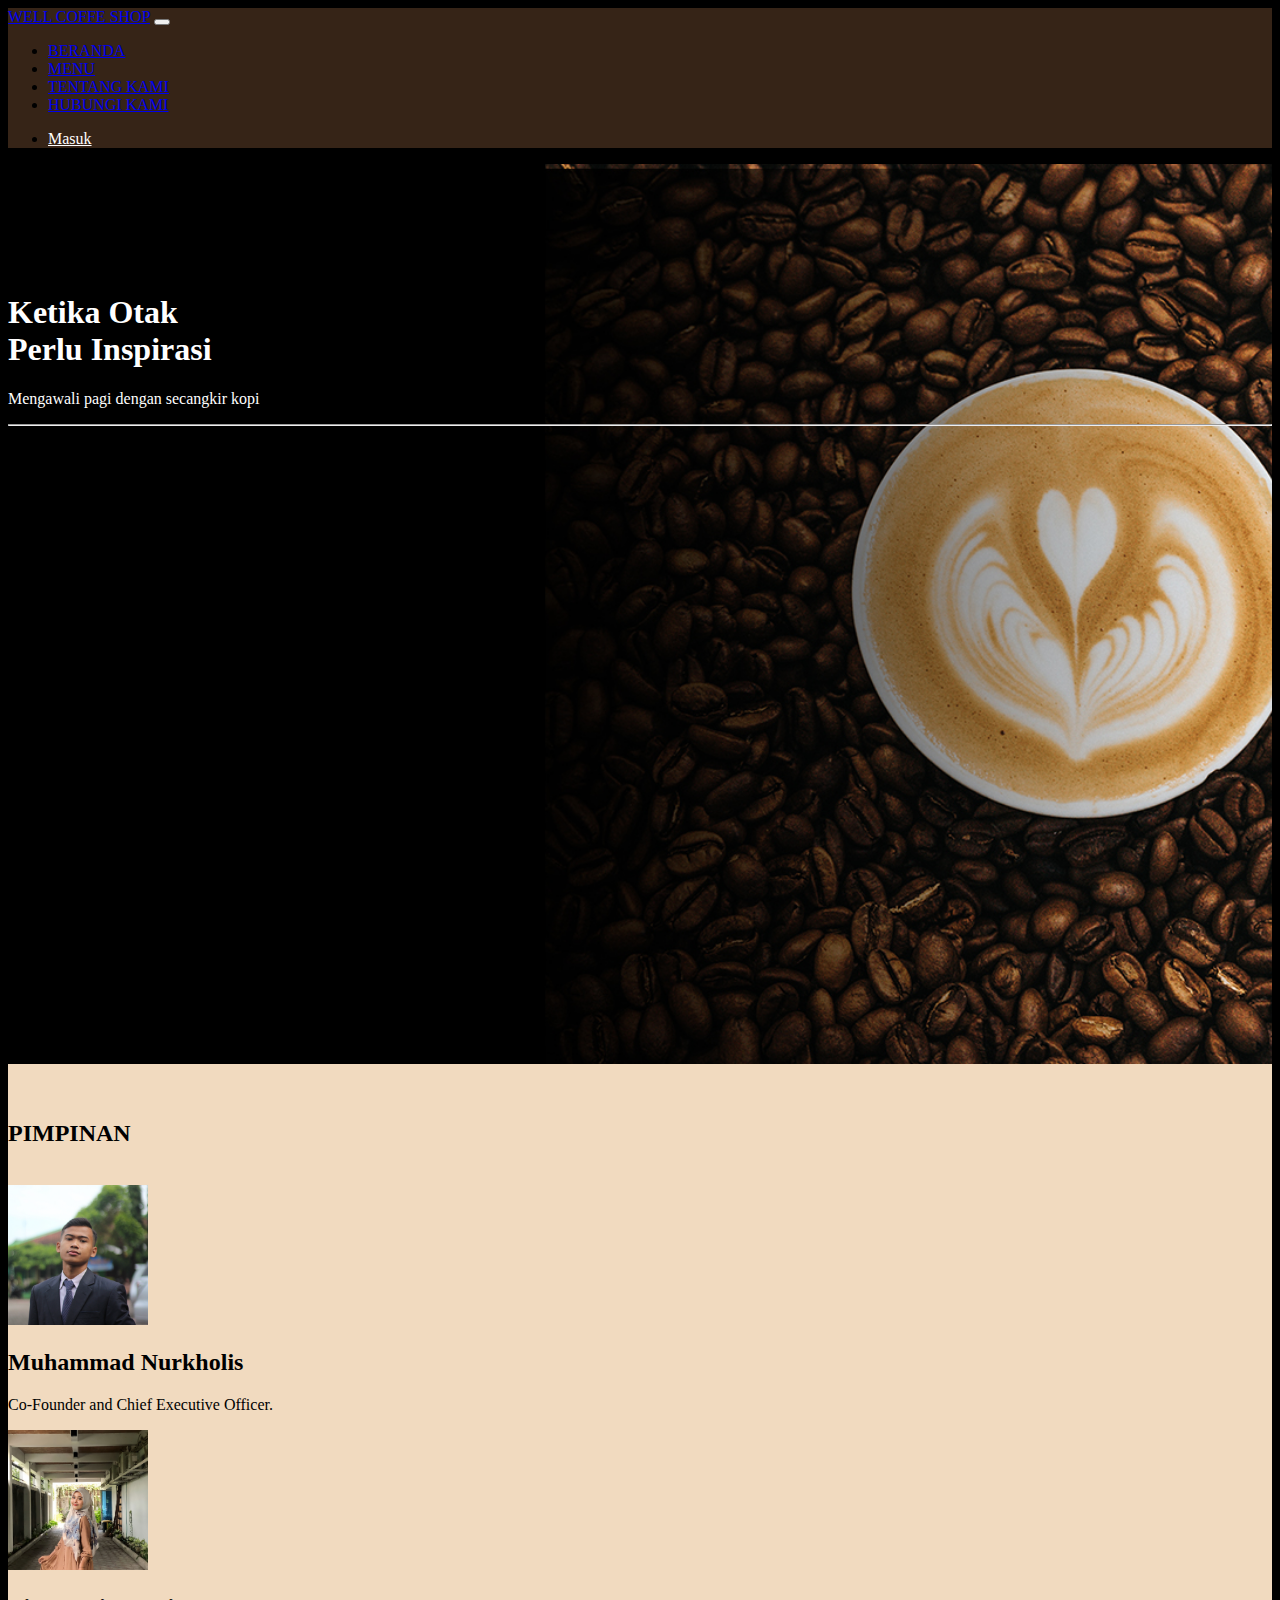
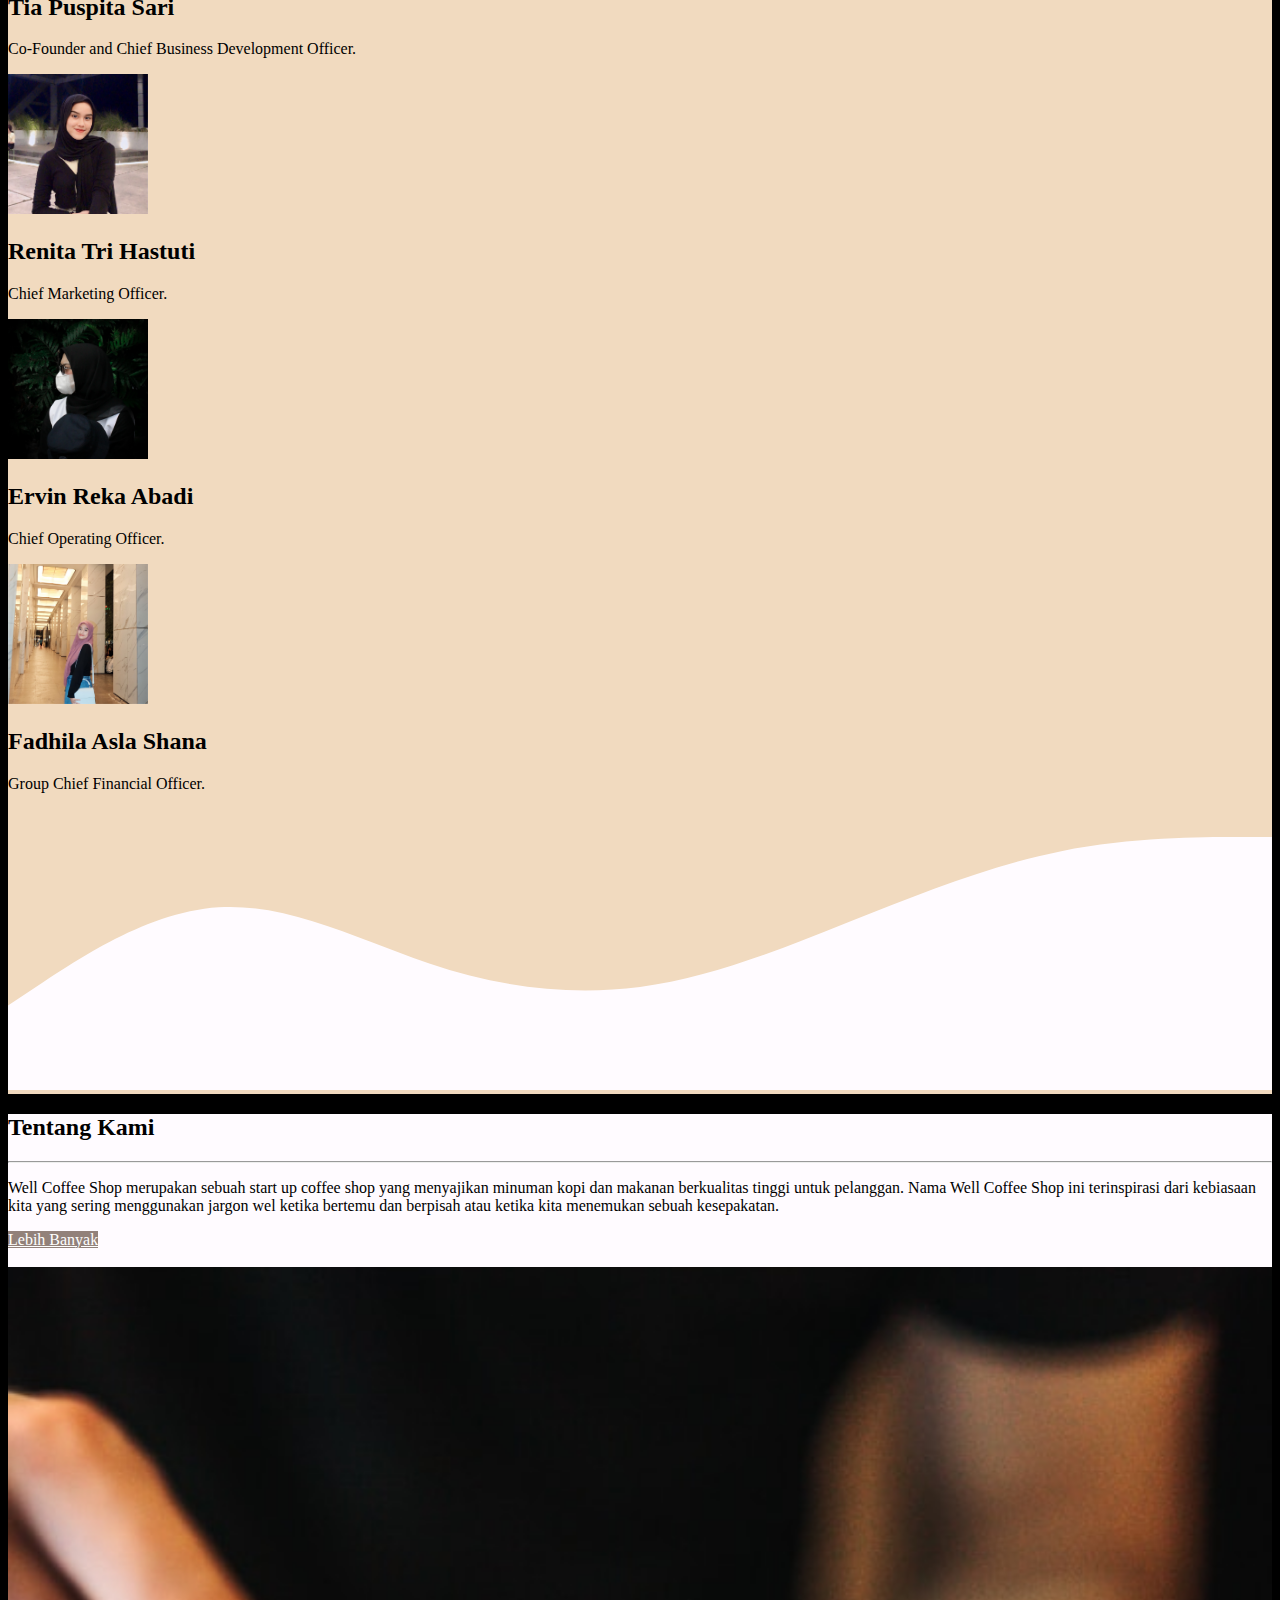
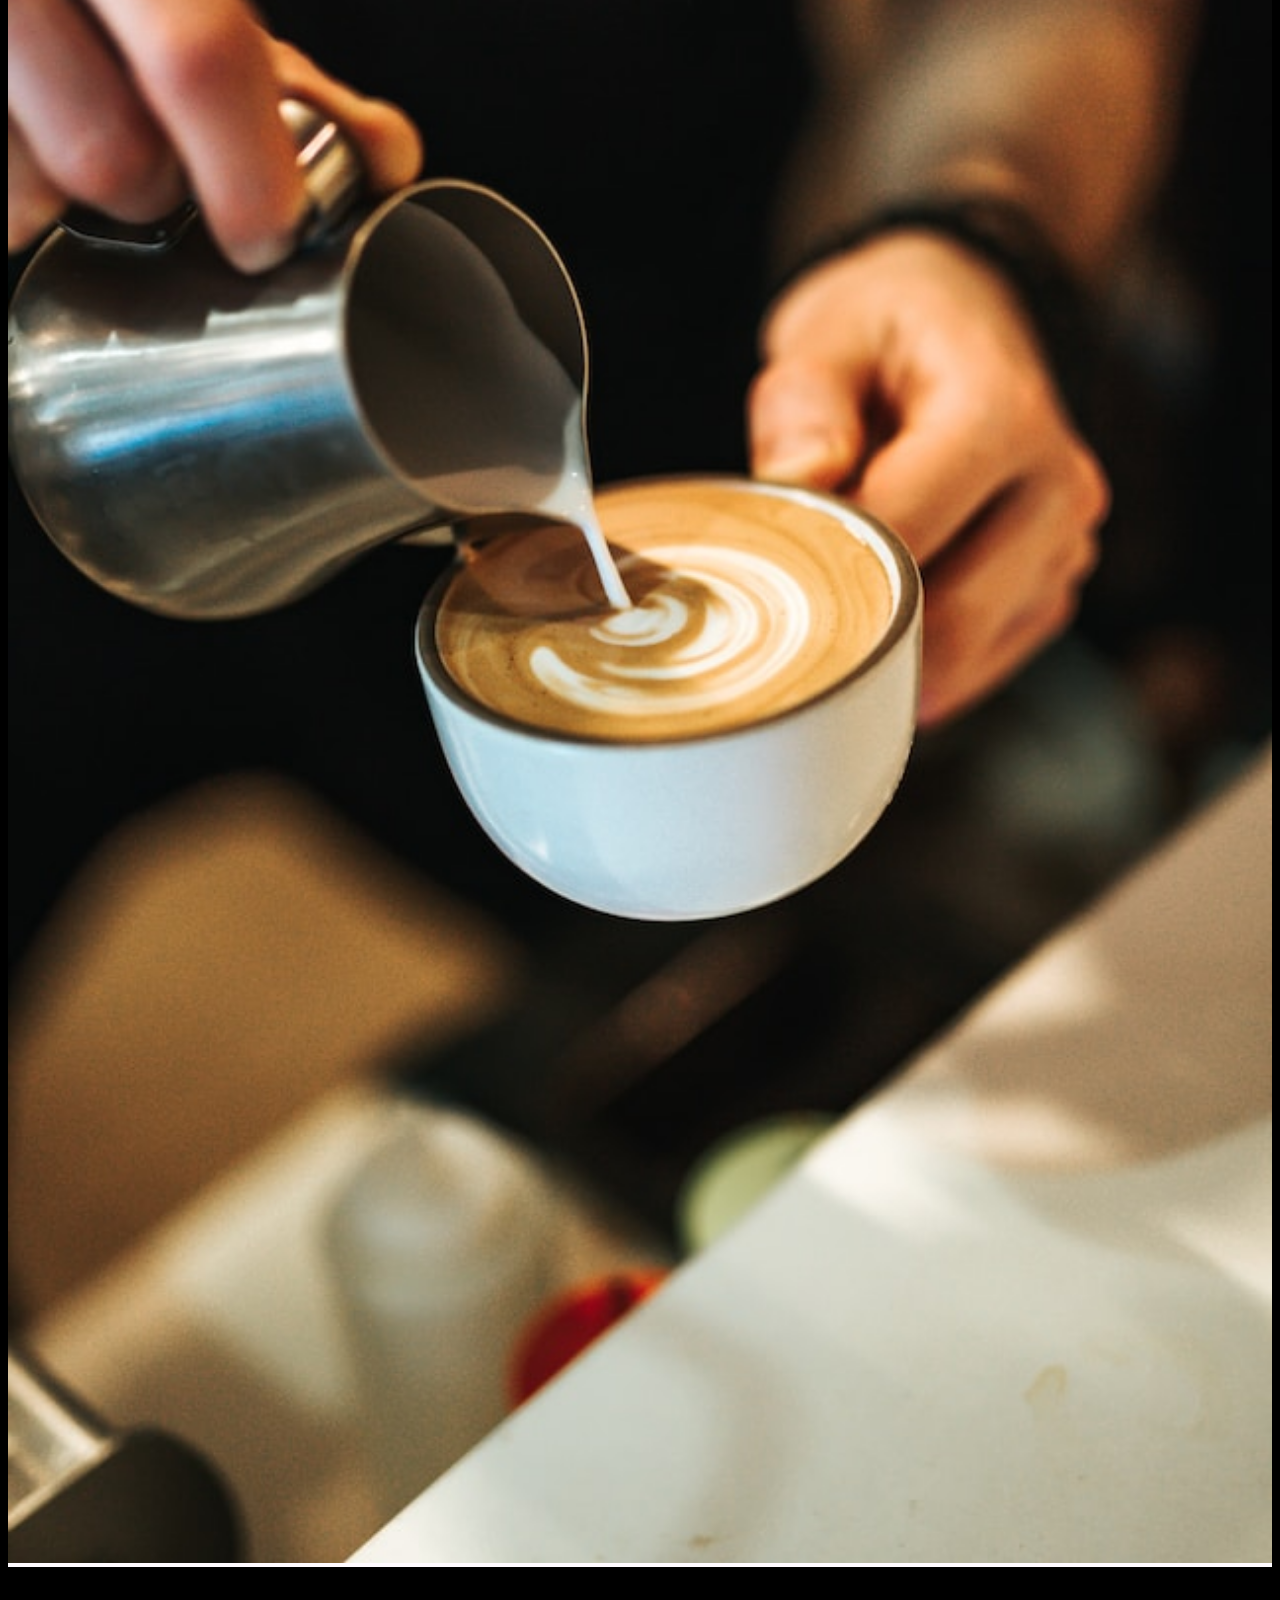
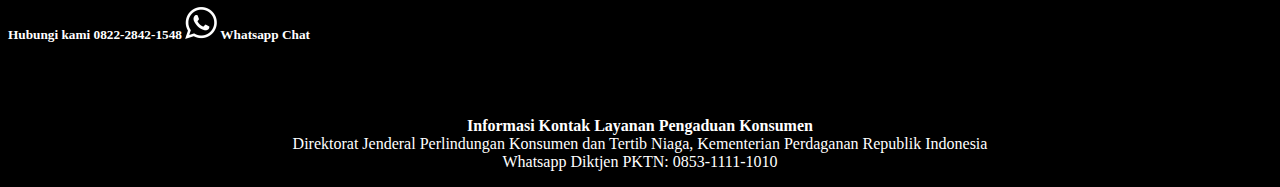
<file: index.html>
<!DOCTYPE html>
<html lang="en">
  <head>
    <!-- Required meta tags -->
    <meta charset="utf-8" />
    <meta name="viewport" content="width=device-width, initial-scale=1" />

    <!-- Bootstrap CSS -->
    <link href="https://cdn.jsdelivr.net/npm/bootstrap@5.0.2/dist/css/bootstrap.min.css" rel="stylesheet" integrity="sha384-EVSTQN3/azprG1Anm3QDgpJLIm9Nao0Yz1ztcQTwFspd3yD65VohhpuuCOmLASjC" crossorigin="anonymous" />
    <!-- my css -->
    <style>
      #main {
        min-height: 100vh;
        background-image: url('coffee.jpg');
        background-repeat: no-repeat;
        background-size: cover;
        background-position: center;
        position: relative;
      }
      body {
        background-color: black;
      }
    </style>
    <title>well coffe | coffee shop</title>
  </head>
  <body>
    <div class="header">
      <nav class="navbar navbar-expand-lg navbar-dark shadow-lg fixed-top" style="background-color: #362417">
        <div class="container-fluid">
          <a class="navbar-brand" href="index.html">WELL COFFE SHOP</a>
          <button class="navbar-toggler" type="button" data-bs-toggle="collapse" data-bs-target="#navbarNav" aria-controls="navbarNav" aria-expanded="false" aria-label="Toggle navigation">
            <span class="navbar-toggler-icon"></span>
          </button>
          <div class="collapse navbar-collapse justify-content-around" id="navbarNav">
            <ul class="navbar-nav ms-auto text-center">
              <li class="nav-item">
                <a class="nav-link active" aria-current="page" href="index.html">BERANDA</a>
              </li>
              <li class="nav-item">
                <a class="nav-link" href="product.html">MENU</a>
              </li>
              <li class="nav-item">
                <a class="nav-link" href="about.html">TENTANG KAMI</a>
              </li>
              <li class="nav-item">
                <a class="nav-link" href="contact.html">HUBUNGI KAMI</a>
              </li>
            </ul>
          </div>
          <div class="collapse navbar-collapse navbar-light flex-sm-row-reverse" id="navbarNav">
            <ul class="navbar-nav">
              <li class="btn btn-outline-light btn-sm m-2">
                <a class="nav-link" style="color: white" href="Signin1.html">Masuk</a>
              </li>
            </ul>
          </div>
        </div>
      </nav>
    </div>
    <main>
      <!-- awal jumbotron -->
      <section id="main" class="jumbotron mb-0">
        <div class="container text-start" style="color: #fff; text-shadow: 1px 1px 3px rgba(1, 1, 3, 0.5)">
          <div class="row align-items-center mt-5">
            <div class="col-7 mt-5">
              <br /><br /><br /><br />
              <h1 class="fw-bold">
                <br />
                Ketika Otak <br />
                Perlu Inspirasi
              </h1>
              <p class="lead fw-normal">Mengawali pagi dengan secangkir kopi</p>
              <hr />
            </div>
          </div>
        </div>
      </section>
      <!-- akhir jumbotron -->

      <!-- our team -->
      <section style="background-color: #f1dabf">
        <div class="container">
          <div class="row text-center">
            <div class="col">
              <br /><br />
              <h2>PIMPINAN</h2>
              <br />
            </div>
          </div>
          <div class="row text-center justify-content-lg-center">
            <div class="col-lg-4">
              <img class="bd-placeholder-img rounded-circle" width="140" height="140" src="khoo.JPG" alt="" />
              <h2 class="fw-normal">Muhammad Nurkholis</h2>
              <p>Co-Founder and Chief Executive Officer.</p>
            </div>
            <div class="col-lg-4">
              <img class="bd-placeholder-img rounded-circle" width="140" height="140" src="tia.jpg" alt="" />
              <h2 class="fw-normal">Tia Puspita Sari</h2>
              <p>Co-Founder and Chief Business Development Officer.</p>
            </div>
          </div>
          <div class="row text-center">
            <div class="col-lg-4">
              <img class="bd-placeholder-img rounded-circle" width="140" height="140" src="rrn.JPG" alt="" />
              <h2 class="fw-normal">Renita Tri Hastuti</h2>
              <p>Chief Marketing Officer.</p>
            </div>
            <div class="col-lg-4">
              <img class="bd-placeholder-img rounded-circle" width="140" height="140" src="repin.jpg" alt="" />
              <h2 class="fw-normal">Ervin Reka Abadi</h2>
              <p>Chief Operating Officer.</p>
            </div>
            <div class="col-lg-4">
              <img class="bd-placeholder-img rounded-circle" width="140" height="140" src="aza.JPG" alt="" />
              <h2 class="fw-normal">Fadhila Asla Shana</h2>
              <p>Group Chief Financial Officer.</p>
            </div>
          </div>
        </div>
        <svg xmlns="http://www.w3.org/2000/svg" viewBox="0 0 1440 320">
          <path
            fill="#fffbff"
            fill-opacity="1"
            d="M0,224L40,197.3C80,171,160,117,240,112C320,107,400,149,480,176C560,203,640,213,720,202.7C800,192,880,160,960,128C1040,96,1120,64,1200,48C1280,32,1360,32,1400,32L1440,32L1440,320L1400,320C1360,320,1280,320,1200,320C1120,320,1040,320,960,320C880,320,800,320,720,320C640,320,560,320,480,320C400,320,320,320,240,320C160,320,80,320,40,320L0,320Z"
          ></path>
        </svg>
      </section>
      <!-- akhir kopi-->
      <!-- our story -->
      <section style="background-color: #fffbff">
        <div class="container">
          <div class="row justify-content-lg-between">
            <div class="col-lg-6">
              <h2>Tentang Kami</h2>
              <hr class="my-4 mb-3" />
              <p>
                Well Coffee Shop merupakan sebuah start up coffee shop yang menyajikan minuman kopi dan makanan berkualitas tinggi untuk pelanggan. Nama Well Coffee Shop ini terinspirasi dari kebiasaan kita yang sering menggunakan jargon
                wel ketika bertemu dan berpisah atau ketika kita menemukan sebuah kesepakatan.
              </p>
              <a class="btn btn-sm ms-2" style="background-color: #92817a; color: white" href="about.html" role="button">Lebih Banyak</a>
              <br /><br />
            </div>
            <div class="col-lg-4">
              <img src="barista.jpg" height="70%" width="100%" class="rounded" alt="barista" />
            </div>
          </div>
        </div>
      </section>
      <!-- footer -->
      <footer class="section">
        <section style="background-color: black; color: white">
          <div class="row">
            <div class="col-12 text-center" style="color: white">
              <br />
              <h5>
                <a href="https://wa.me/+6282228421548" style="text-decoration: none; color: white">Hubungi kami 0822-2842-1548 <img src="wa.png" /> Whatsapp Chat </a>
              </h5>
              <br />
            </div>
            <div class="col-12 text-center" id="footer">
              <p style="text-align: center">
                <br />
                <strong>Informasi Kontak Layanan Pengaduan Konsumen</strong>
                <br />Direktorat Jenderal Perlindungan Konsumen dan Tertib Niaga, Kementerian Perdaganan Republik Indonesia<br />Whatsapp Diktjen PKTN: 0853-1111-1010
              </p>
            </div>
          </div>
        </section>
      </footer>
      <!-- akhir footer -->
    </main>
  </body>
  <script src="https://cdn.jsdelivr.net/npm/bootstrap@5.0.2/dist/js/bootstrap.bundle.min.js" integrity="sha384-MrcW6ZMFYlzcLA8Nl+NtUVF0sA7MsXsP1UyJoMp4YLEuNSfAP+JcXn/tWtIaxVXM" crossorigin="anonymous"></script>
</html>
</file>
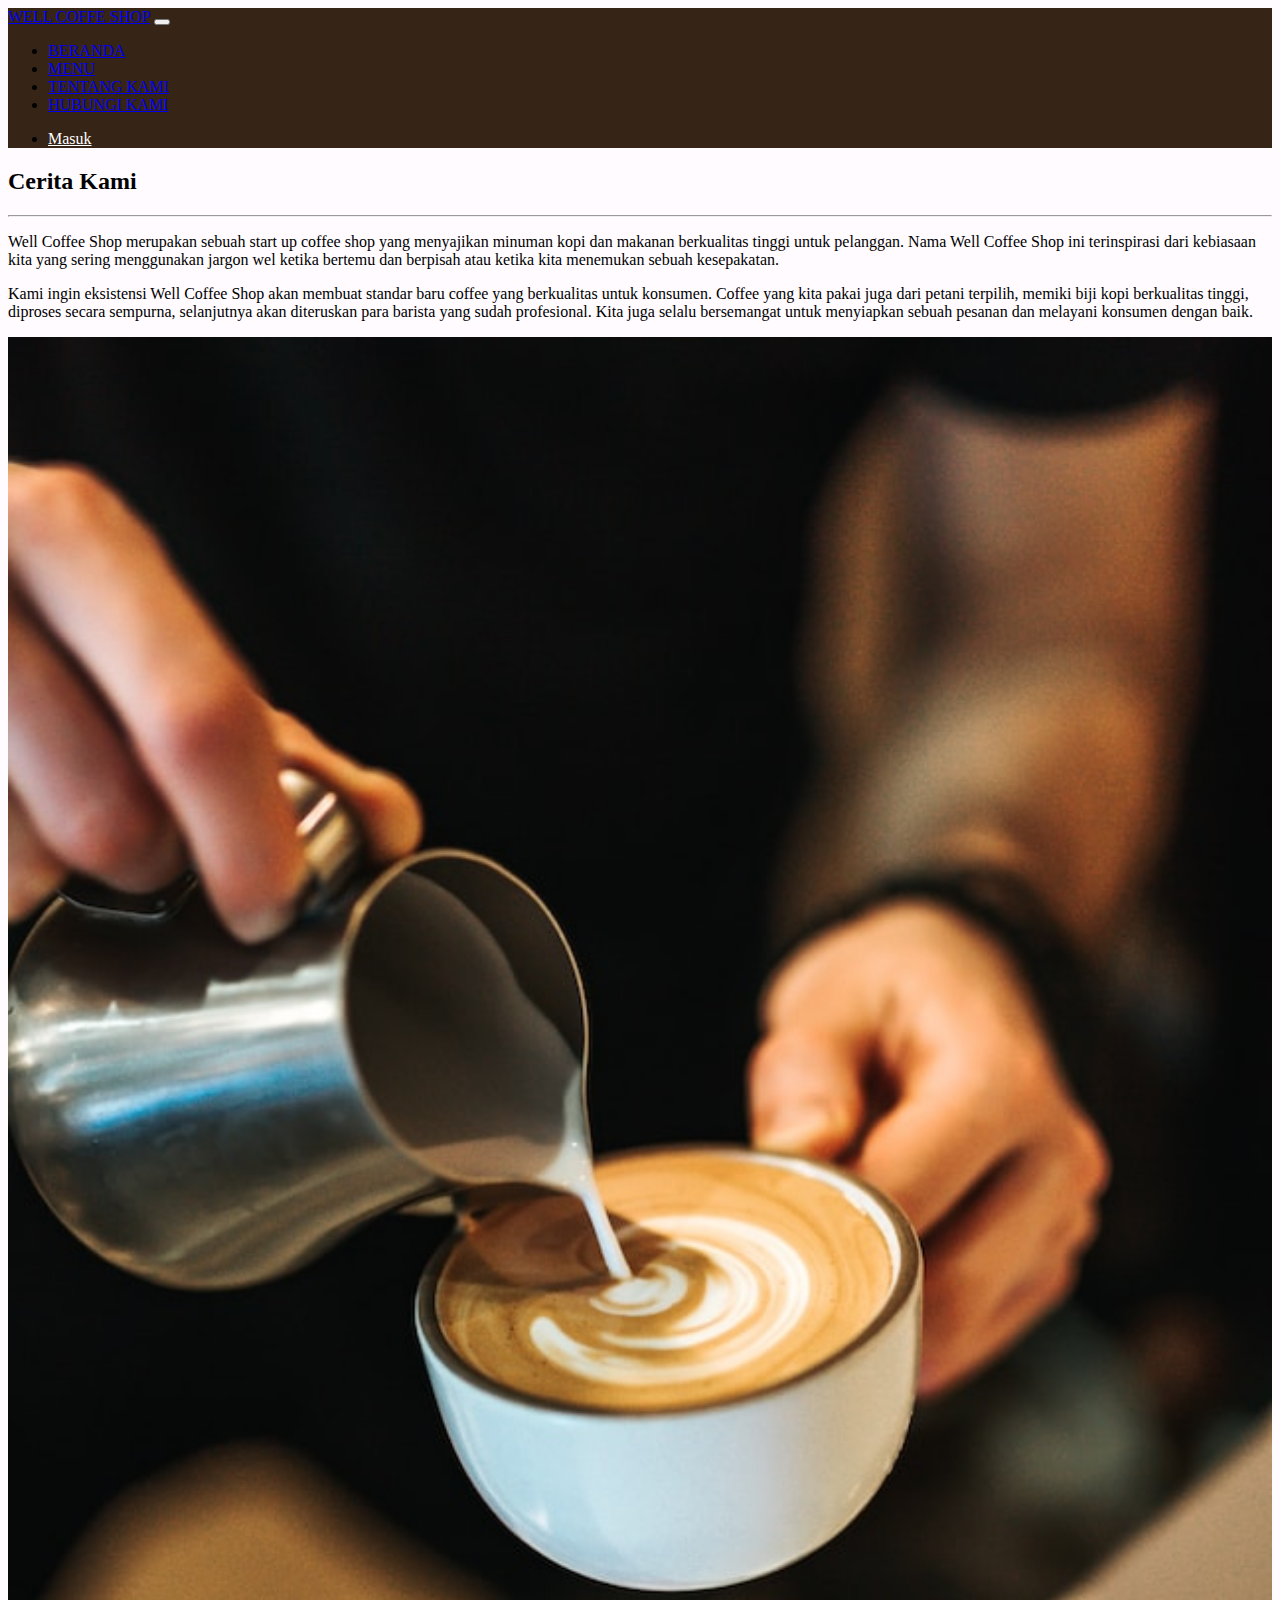
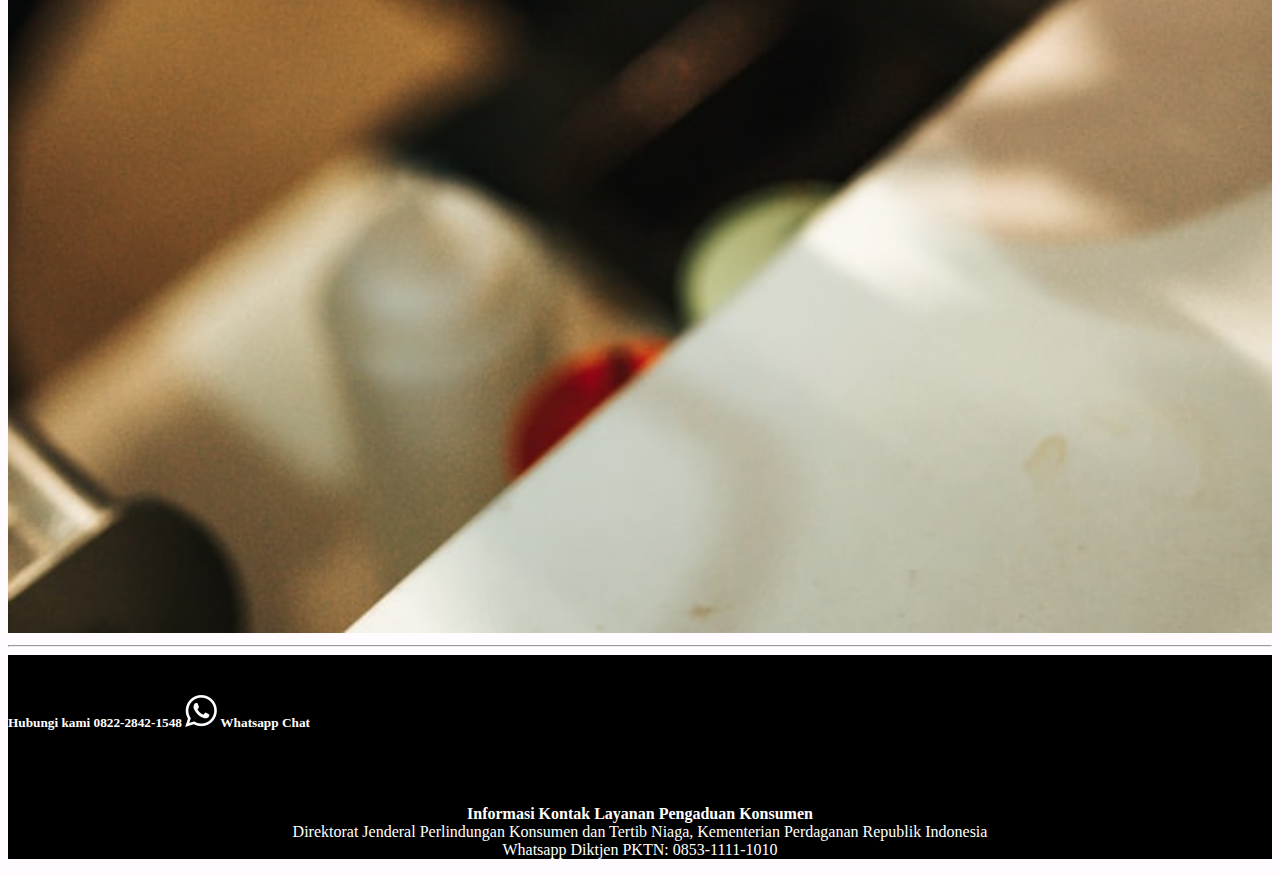
<file: about.html>
<!DOCTYPE html>
<html lang="en">
  <head>
    <!-- Required meta tags -->
    <meta charset="utf-8" />
    <meta name="viewport" content="width=device-width, initial-scale=1" />

    <!-- Bootstrap CSS -->
    <link href="https://cdn.jsdelivr.net/npm/bootstrap@5.0.2/dist/css/bootstrap.min.css" rel="stylesheet" integrity="sha384-EVSTQN3/azprG1Anm3QDgpJLIm9Nao0Yz1ztcQTwFspd3yD65VohhpuuCOmLASjC" crossorigin="anonymous" />
    <!-- my css -->
    <style></style>
    <title>well coffe | coffee shop</title>
  </head>
  <body style="background-color: #fffbff">
    <div class="header">
      <!-- Nav bar -->
      <nav class="navbar navbar-expand-lg navbar-dark shadow-sm" style="background-color: #362417">
        <div class="container-fluid">
          <a class="navbar-brand" href="index.html">WELL COFFE SHOP</a>
          <button class="navbar-toggler" type="button" data-bs-toggle="collapse" data-bs-target="#navbarNav" aria-controls="navbarNav" aria-expanded="false" aria-label="Toggle navigation">
            <span class="navbar-toggler-icon"></span>
          </button>
          <div class="collapse navbar-collapse justify-content-around" id="navbarNav">
            <ul class="navbar-nav ms-auto text-center">
              <li class="nav-item">
                <a class="nav-link" aria-current="page" href="index.html">BERANDA</a>
              </li>
              <li class="nav-item">
                <a class="nav-link" href="product.html">MENU</a>
              </li>
              <li class="nav-item">
                <a class="nav-link active" href="about.html">TENTANG KAMI</a>
              </li>
              <li class="nav-item">
                <a class="nav-link" href="contact.html">HUBUNGI KAMI</a>
              </li>
            </ul>
          </div>
          <div class="collapse navbar-collapse navbar-light flex-sm-row-reverse" id="navbarNav">
            <ul class="navbar-nav">
              <li class="btn btn-outline-light btn-sm m-2">
                <a class="nav-link" style="color: white" href="Signin1.html">Masuk</a>
              </li>
            </ul>
          </div>
        </div>
      </nav>
    </div>
    <!-- akhir nav bar -->
    <!-- our story -->
    <section>
      <div class="container mt-5">
        <div class="row featurette justify-content-md-between">
          <div class="col-md-6">
            <h2 class="featurette-heading fw-normal lh-1">Cerita Kami</h2>
            <hr class="my-4 mb-3" />
            <p class="lead">
              Well Coffee Shop merupakan sebuah start up coffee shop yang menyajikan minuman kopi dan makanan berkualitas tinggi untuk pelanggan. Nama Well Coffee Shop ini terinspirasi dari kebiasaan kita yang sering menggunakan jargon wel
              ketika bertemu dan berpisah atau ketika kita menemukan sebuah kesepakatan.
            </p>
            <p class="lead">
              Kami ingin eksistensi Well Coffee Shop akan membuat standar baru coffee yang berkualitas untuk konsumen. Coffee yang kita pakai juga dari petani terpilih, memiki biji kopi berkualitas tinggi, diproses secara sempurna,
              selanjutnya akan diteruskan para barista yang sudah profesional. Kita juga selalu bersemangat untuk menyiapkan sebuah pesanan dan melayani konsumen dengan baik.
            </p>
          </div>
          <div class="col-md-4">
            <img src="barista.jpg" height="80%" width="100%" class="rounded" alt="barista" />
          </div>
        </div>
        <hr class="featurette-divider" />
      </div>
    </section>

    <!-- footer -->
    <footer class="section">
      <section style="background-color: black; color: white">
        <div class="row">
          <div class="col-12 text-center" style="color: white">
            <br />
            <h5>
              <a href="https://wa.me/+6282228421548" style="text-decoration: none; color: white">Hubungi kami 0822-2842-1548 <img src="wa.png" /> Whatsapp Chat </a>
            </h5>
            <br />
          </div>
          <div class="col-12 text-center" id="footer">
            <p style="text-align: center">
              <br />
              <strong>Informasi Kontak Layanan Pengaduan Konsumen</strong>
              <br />Direktorat Jenderal Perlindungan Konsumen dan Tertib Niaga, Kementerian Perdaganan Republik Indonesia<br />Whatsapp Diktjen PKTN: 0853-1111-1010
            </p>
          </div>
        </div>
      </section>
    </footer>
    <!-- akhir footer -->
    <script src="https://cdn.jsdelivr.net/npm/bootstrap@5.0.2/dist/js/bootstrap.bundle.min.js" integrity="sha384-MrcW6ZMFYlzcLA8Nl+NtUVF0sA7MsXsP1UyJoMp4YLEuNSfAP+JcXn/tWtIaxVXM" crossorigin="anonymous"></script>
  </body>
</html>
</file>
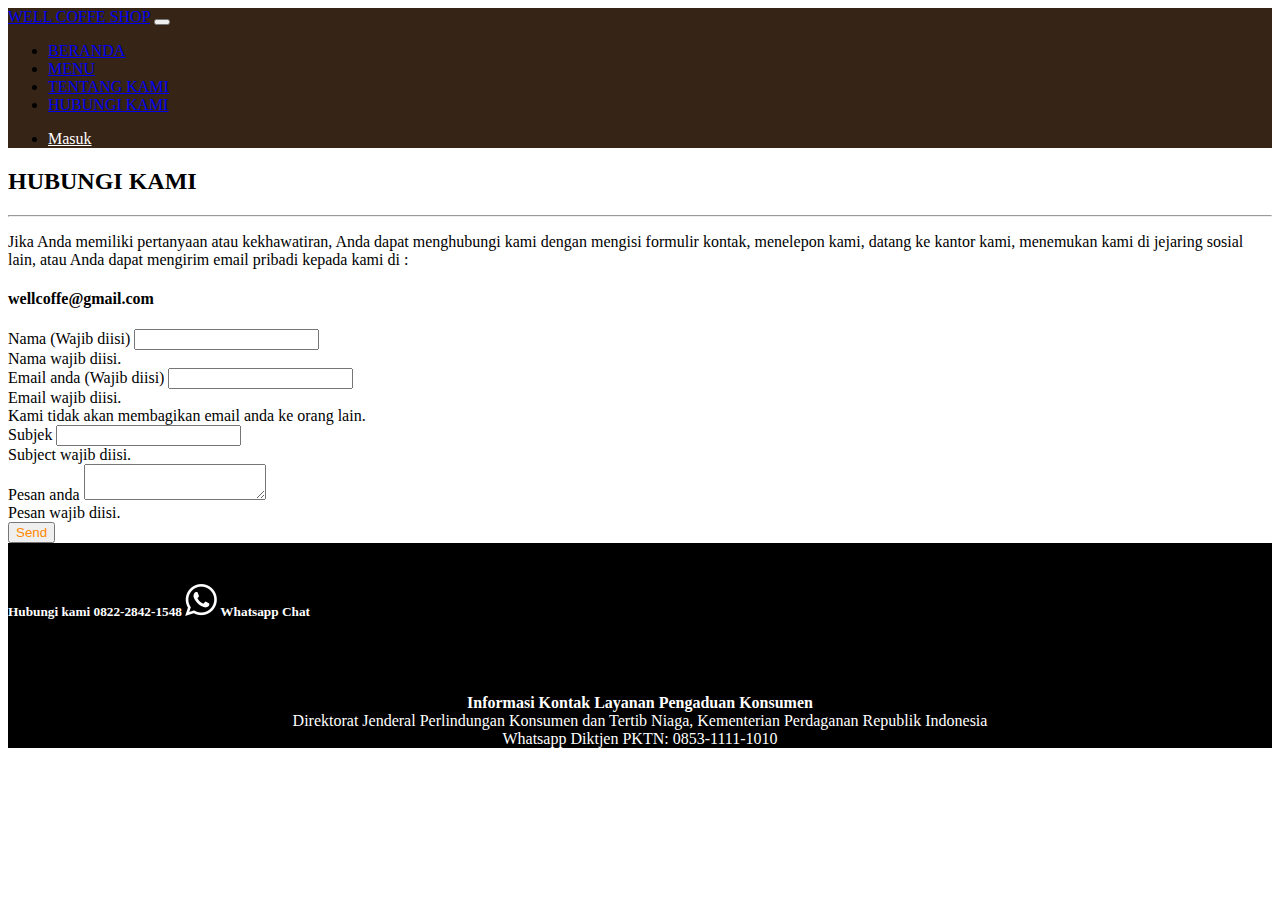
<file: contact.html>
<!DOCTYPE html>
<html lang="en">
  <head>
    <!-- Required meta tags -->
    <meta charset="utf-8" />
    <meta name="viewport" content="width=device-width, initial-scale=1" />

    <!-- Bootstrap CSS -->
    <link href="https://cdn.jsdelivr.net/npm/bootstrap@5.0.2/dist/css/bootstrap.min.css" rel="stylesheet" integrity="sha384-EVSTQN3/azprG1Anm3QDgpJLIm9Nao0Yz1ztcQTwFspd3yD65VohhpuuCOmLASjC" crossorigin="anonymous" />
    <!-- my css -->
    <style></style>
    <title>well coffe | coffee shop</title>
  </head>
  <body>
    <div class="header">
      <!-- Nav bar -->
      <nav class="navbar navbar-expand-lg navbar-dark shadow-sm" style="background-color: #362417">
        <div class="container-fluid">
          <a class="navbar-brand" href="index.html">WELL COFFE SHOP</a>
          <button class="navbar-toggler" type="button" data-bs-toggle="collapse" data-bs-target="#navbarNav" aria-controls="navbarNav" aria-expanded="false" aria-label="Toggle navigation">
            <span class="navbar-toggler-icon"></span>
          </button>
          <div class="collapse navbar-collapse justify-content-around" id="navbarNav">
            <ul class="navbar-nav ms-auto text-center">
              <li class="nav-item">
                <a class="nav-link" aria-current="page" href="index.html">BERANDA</a>
              </li>
              <li class="nav-item">
                <a class="nav-link" href="product.html">MENU</a>
              </li>
              <li class="nav-item">
                <a class="nav-link" href="about.html">TENTANG KAMI</a>
              </li>
              <li class="nav-item">
                <a class="nav-link active" href="contact.html">HUBUNGI KAMI</a>
              </li>
            </ul>
          </div>
          <div class="collapse navbar-collapse navbar-light flex-sm-row-reverse" id="navbarNav">
            <ul class="navbar-nav">
              <li class="btn btn-outline-light btn-sm m-2">
                <a class="nav-link" style="color: white" href="Signin1.html">Masuk</a>
              </li>
            </ul>
          </div>
        </div>
      </nav>
      <!-- akhir nav bar -->
    </div>
    <!-- form -->
    <div class="container justify-items-lg-between mb-4">
      <div class="row mt-5 mt-lg-5">
        <div class="col-lg-6">
          <h2>HUBUNGI KAMI</h2>
          <hr class="my-4 mb-3" />
          <p>
            Jika Anda memiliki pertanyaan atau kekhawatiran, Anda dapat menghubungi kami dengan mengisi formulir kontak, menelepon kami, datang ke kantor kami, menemukan kami di jejaring sosial lain, atau Anda dapat mengirim email pribadi
            kepada kami di :
          </p>
          <h4>wellcoffe@gmail.com</h4>
        </div>
        <div class="col-lg-6">
          <form class="form needs-validation" novalidate>
            <div class="mb-3">
              <label for="nama" class="form-label">Nama (Wajib diisi)</label>
              <input type="text" class="form-control" id="nama" required />
              <div class="invalid-feedback">Nama wajib diisi.</div>
            </div>
            <div class="mb-3">
              <label for="email" class="form-label">Email anda (Wajib diisi)</label>
              <input type="email" class="form-control" id="email1" aria-describedby="emailHelp" required />
              <div class="invalid-feedback">Email wajib diisi.</div>
              <div id="emailHelp" class="form-text">Kami tidak akan membagikan email anda ke orang lain.</div>
            </div>
            <div class="mb-3">
              <label for="subject" class="form-label">Subjek</label>
              <input type="text" class="form-control" id="subject" required />
              <div class="invalid-feedback">Subject wajib diisi.</div>
            </div>
            <div class="mb-3">
              <label for="floatingTextarea">Pesan anda</label>
              <textarea class="form-control" id="floatingTextarea" required></textarea>
              <div class="invalid-feedback">Pesan wajib diisi.</div>
            </div>
            <button class="btn btn-outline-warning" style="text-decoration: none; color: rgb(255, 136, 0)" type="submit">Send</button>
          </form>
        </div>
      </div>
    </div>
    <!-- footer -->
    <footer class="section">
      <section style="background-color: black; color: white">
        <div class="row">
          <div class="col-12 text-center" style="color: white">
            <br />
            <h5>
              <a href="https://wa.me/+6282228421548" style="text-decoration: none; color: white">Hubungi kami 0822-2842-1548 <img src="wa.png" /> Whatsapp Chat </a>
            </h5>
            <br />
          </div>
          <div class="col-12 text-center" id="footer">
            <p style="text-align: center">
              <br />
              <strong>Informasi Kontak Layanan Pengaduan Konsumen</strong>
              <br />Direktorat Jenderal Perlindungan Konsumen dan Tertib Niaga, Kementerian Perdaganan Republik Indonesia<br />Whatsapp Diktjen PKTN: 0853-1111-1010
            </p>
          </div>
        </div>
      </section>
    </footer>
    <!-- akhir footer -->
    <script src="https://cdn.jsdelivr.net/npm/bootstrap@5.0.2/dist/js/bootstrap.bundle.min.js" integrity="sha384-MrcW6ZMFYlzcLA8Nl+NtUVF0sA7MsXsP1UyJoMp4YLEuNSfAP+JcXn/tWtIaxVXM" crossorigin="anonymous"></script>
    <script>
      // Example starter JavaScript for disabling form submissions if there are invalid fields
      (() => {
        'use strict';

        // Fetch all the forms we want to apply custom Bootstrap validation styles to
        const forms = document.querySelectorAll('.needs-validation');

        // Loop over them and prevent submission
        Array.from(forms).forEach((form) => {
          form.addEventListener(
            'submit',
            (event) => {
              if (!form.checkValidity()) {
                event.preventDefault();
                event.stopPropagation();
              }

              form.classList.add('was-validated');
            },
            false
          );
        });
      })();
    </script>
  </body>
</html>
</file>
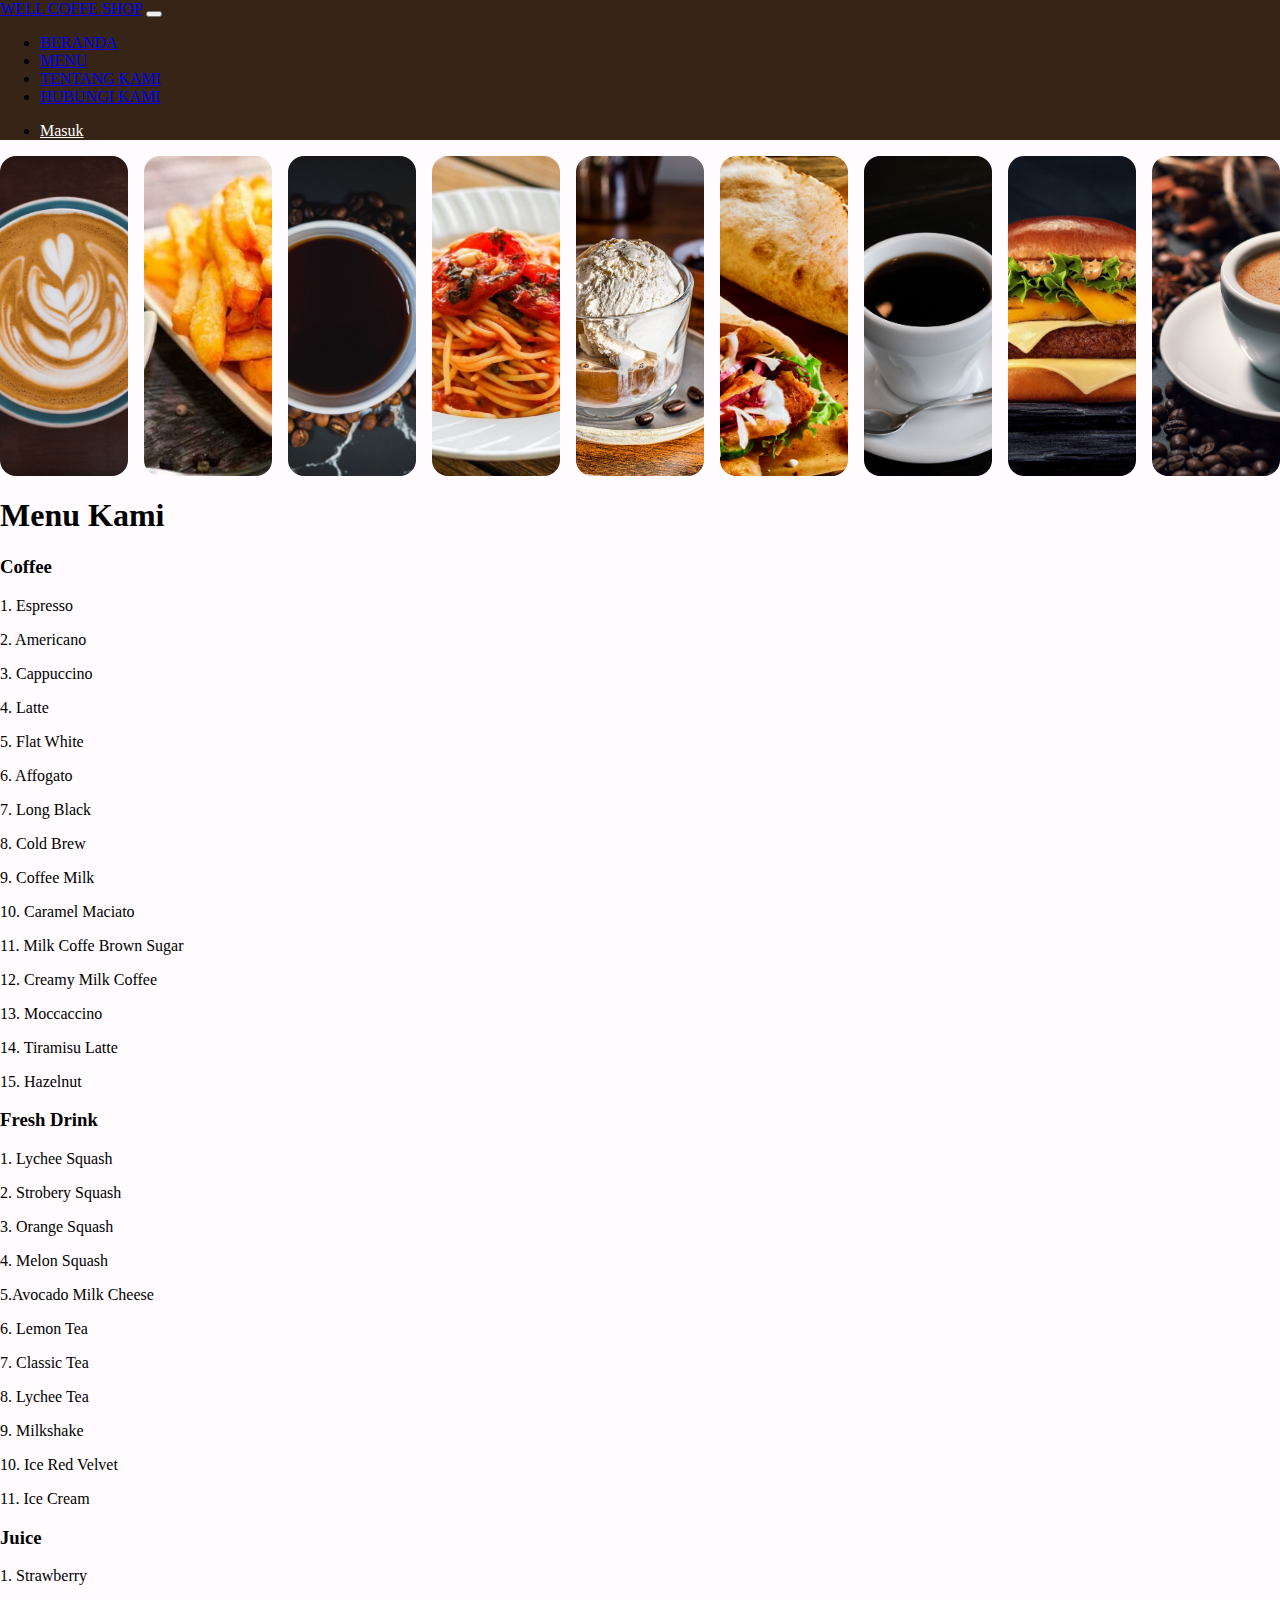
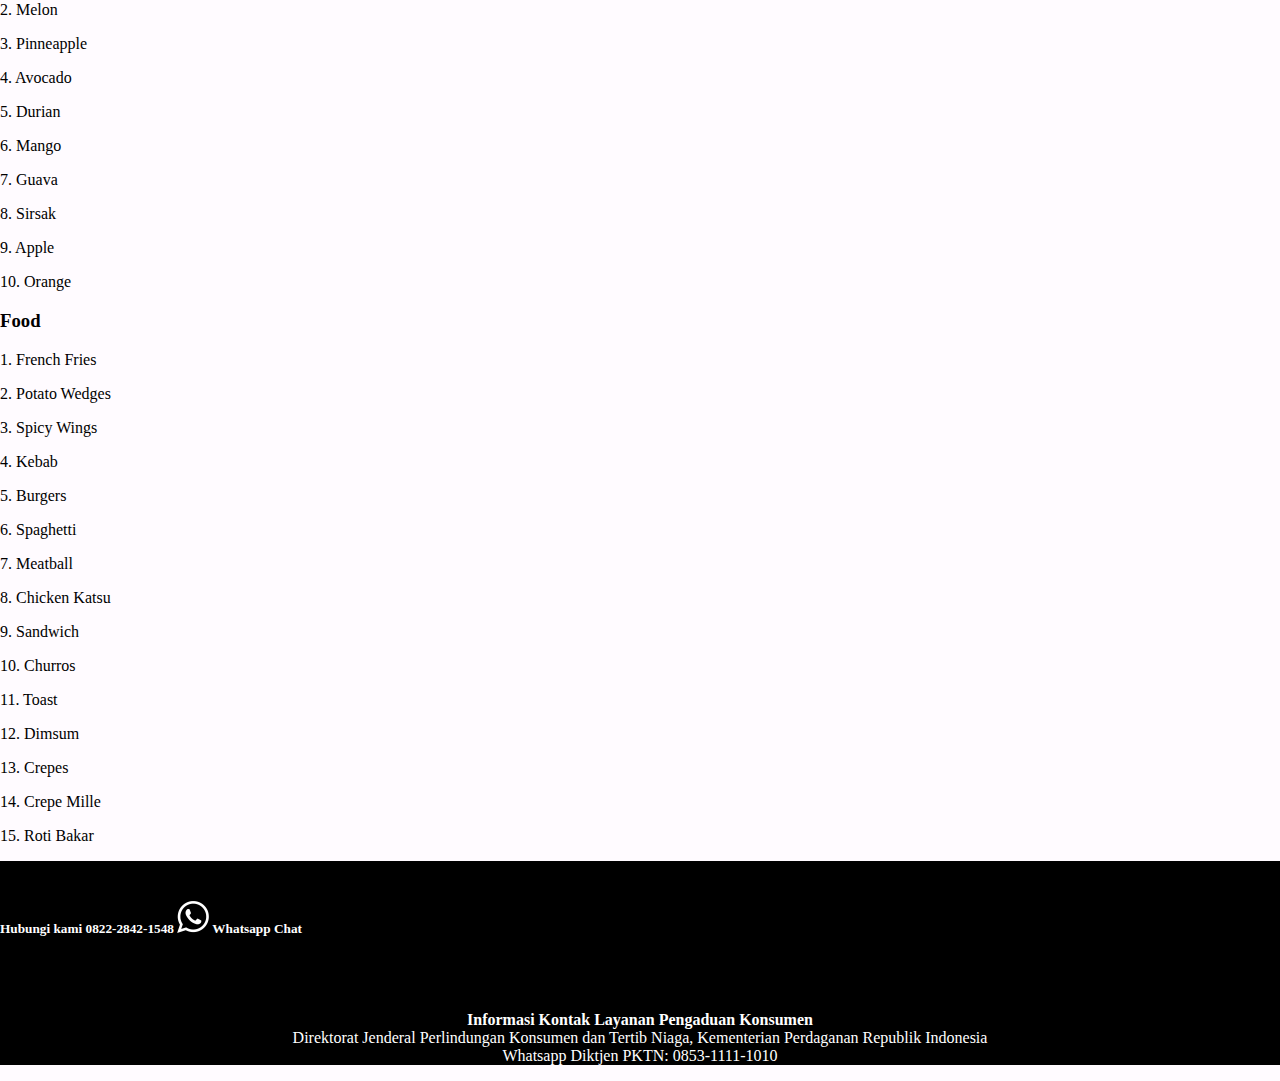
<file: product.html>
<!DOCTYPE html>
<html lang="en">
  <head>
    <!-- Required meta tags -->
    <meta charset="utf-8" />
    <meta name="viewport" content="width=device-width, initial-scale=1" />

    <!-- Bootstrap CSS -->
    <link href="https://cdn.jsdelivr.net/npm/bootstrap@5.0.2/dist/css/bootstrap.min.css" rel="stylesheet" integrity="sha384-EVSTQN3/azprG1Anm3QDgpJLIm9Nao0Yz1ztcQTwFspd3yD65VohhpuuCOmLASjC" crossorigin="anonymous" />
    <!-- my css -->
    <style>
      body {
        padding: 0;
        margin: 0;
      }
      .product {
        display: flex;
        height: 20rem;
        gap: 1rem;
      }
      .product > div {
        flex: 1;
        border-radius: 1rem;
        background-position: center;
        background-repeat: no-repeat;
        background-size: auto 100%;
        transition: all.8s cubic-bezier(0.25, 0.4, 0.54, 1.4);
      }
      .product > div:hover {
        flex: 5;
      }
    </style>
    <title>Web kita</title>
  </head>
  <body style="background-color: #fffbff">
    <header class="mb-4">
      <div class="header">
        <!-- Nav bar -->
        <nav class="navbar navbar-expand-lg navbar-dark shadow-sm" style="background-color: #362417">
          <div class="container-fluid">
            <a class="navbar-brand" href="index.html">WELL COFFE SHOP</a>
            <button class="navbar-toggler" type="button" data-bs-toggle="collapse" data-bs-target="#navbarNav" aria-controls="navbarNav" aria-expanded="false" aria-label="Toggle navigation">
              <span class="navbar-toggler-icon"></span>
            </button>
            <div class="collapse navbar-collapse justify-content-around" id="navbarNav">
              <ul class="navbar-nav ms-auto text-center">
                <li class="nav-item">
                  <a class="nav-link" aria-current="page" href="index.html">BERANDA</a>
                </li>
                <li class="nav-item">
                  <a class="nav-link active" href="product.html">MENU</a>
                </li>
                <li class="nav-item">
                  <a class="nav-link" href="about.html">TENTANG KAMI</a>
                </li>
                <li class="nav-item">
                  <a class="nav-link" href="contact.html">HUBUNGI KAMI</a>
                </li>
              </ul>
            </div>
            <div class="collapse navbar-collapse navbar-light flex-sm-row-reverse" id="navbarNav">
              <ul class="navbar-nav">
                <li class="btn btn-outline-light btn-sm m-2">
                  <a class="nav-link" style="color: white" href="Signin1.html">Masuk</a>
                </li>
              </ul>
            </div>
          </div>
        </nav>
        <!-- akhir nav bar -->
      </div>
      <div class="product ms-3 me-3 mt-4">
        <div style="background-image: url('kf1.jpg')"></div>
        <div style="background-image: url('kf4.jpg')"></div>
        <div style="background-image: url('kf2.jpg')"></div>
        <div style="background-image: url('kf5.jpg')"></div>
        <div style="background-image: url('kf3.jpg')"></div>
        <div style="background-image: url('kf0.png')"></div>
        <div style="background-image: url('kf6.jpg')"></div>
        <div style="background-image: url('kf8.jpg')"></div>
        <div style="background-image: url('kf9.jpg')"></div>
      </div>
    </header>
    <main>
      <div class="container">
        <div class="row text-center">
          <h1 class="fw-6">Menu Kami</h1>
        </div>
        <div class="row mb-4">
          <div class="mt-4 col-md-3">
            <h3>Coffee</h3>
            <p class="fs-5 fw-light">1. Espresso</p>
            <p class="fs-5 fw-light">2. Americano</p>
            <p class="fs-5 fw-light">3. Cappuccino</p>
            <p class="fs-5 fw-light">4. Latte</p>
            <p class="fs-5 fw-light">5. Flat White</p>
            <p class="fs-5 fw-light">6. Affogato</p>
            <p class="fs-5 fw-light">7. Long Black</p>
            <p class="fs-5 fw-light">8. Cold Brew</p>
            <p class="fs-5 fw-light">9. Coffee Milk</p>
            <p class="fs-5 fw-light">10. Caramel Maciato</p>
            <p class="fs-5 fw-light">11. Milk Coffe Brown Sugar</p>
            <p class="fs-5 fw-light">12. Creamy Milk Coffee</p>
            <p class="fs-5 fw-light">13. Moccaccino</p>
            <p class="fs-5 fw-light">14. Tiramisu Latte</p>
            <p class="fs-5 fw-light">15. Hazelnut</p>
          </div>
          <div class="ms-0 mt-4 col-md-3">
            <h3>Fresh Drink</h3>
            <p class="fs-5 fw-light">1. Lychee Squash</p>
            <p class="fs-5 fw-light">2. Strobery Squash</p>
            <p class="fs-5 fw-light">3. Orange Squash</p>
            <p class="fs-5 fw-light">4. Melon Squash</p>
            <p class="fs-5 fw-light">5.Avocado Milk Cheese</p>
            <p class="fs-5 fw-light">6. Lemon Tea</p>
            <p class="fs-5 fw-light">7. Classic Tea</p>
            <p class="fs-5 fw-light">8. Lychee Tea</p>
            <p class="fs-5 fw-light">9. Milkshake</p>
            <p class="fs-5 fw-light">10. Ice Red Velvet</p>
            <p class="fs-5 fw-light">11. Ice Cream</p>
          </div>
          <div class="ms-0 mt-4 col-md-3">
            <h3>Juice</h3>
            <p class="fs-5 fw-light">1. Strawberry</p>
            <p class="fs-5 fw-light">2. Melon</p>
            <p class="fs-5 fw-light">3. Pinneapple</p>
            <p class="fs-5 fw-light">4. Avocado</p>
            <p class="fs-5 fw-light">5. Durian</p>
            <p class="fs-5 fw-light">6. Mango</p>
            <p class="fs-5 fw-light">7. Guava</p>
            <p class="fs-5 fw-light">8. Sirsak</p>
            <p class="fs-5 fw-light">9. Apple</p>
            <p class="fs-5 fw-light">10. Orange</p>
          </div>
          <div class="ms-0 mt-4 col-md-3">
            <h3>Food</h3>
            <p class="fs-5 fw-light">1. French Fries</p>
            <p class="fs-5 fw-light">2. Potato Wedges</p>
            <p class="fs-5 fw-light">3. Spicy Wings</p>
            <p class="fs-5 fw-light">4. Kebab</p>
            <p class="fs-5 fw-light">5. Burgers</p>
            <p class="fs-5 fw-light">6. Spaghetti</p>
            <p class="fs-5 fw-light">7. Meatball</p>
            <p class="fs-5 fw-light">8. Chicken Katsu</p>
            <p class="fs-5 fw-light">9. Sandwich</p>
            <p class="fs-5 fw-light">10. Churros</p>
            <p class="fs-5 fw-light">11. Toast</p>
            <p class="fs-5 fw-light">12. Dimsum</p>
            <p class="fs-5 fw-light">13. Crepes</p>
            <p class="fs-5 fw-light">14. Crepe Mille</p>
            <p class="fs-5 fw-light">15. Roti Bakar</p>
          </div>
        </div>
      </div>
    </main>
    <!-- footer -->
    <footer class="section">
      <section style="background-color: black; color: white">
        <div class="row">
          <div class="col-12 text-center" style="color: white">
            <br />
            <h5>
              <a href="https://wa.me/+6282228421548" style="text-decoration: none; color: white">Hubungi kami 0822-2842-1548 <img src="wa.png" /> Whatsapp Chat </a>
            </h5>
            <br />
          </div>
          <div class="col-12 text-center" id="footer">
            <p style="text-align: center">
              <br />
              <strong>Informasi Kontak Layanan Pengaduan Konsumen</strong>
              <br />Direktorat Jenderal Perlindungan Konsumen dan Tertib Niaga, Kementerian Perdaganan Republik Indonesia<br />Whatsapp Diktjen PKTN: 0853-1111-1010
            </p>
          </div>
        </div>
      </section>
    </footer>
    <!-- akhir footer -->
    <script src="https://cdn.jsdelivr.net/npm/bootstrap@5.0.2/dist/js/bootstrap.bundle.min.js" integrity="sha384-MrcW6ZMFYlzcLA8Nl+NtUVF0sA7MsXsP1UyJoMp4YLEuNSfAP+JcXn/tWtIaxVXM" crossorigin="anonymous"></script>
  </body>
</html>
</file>
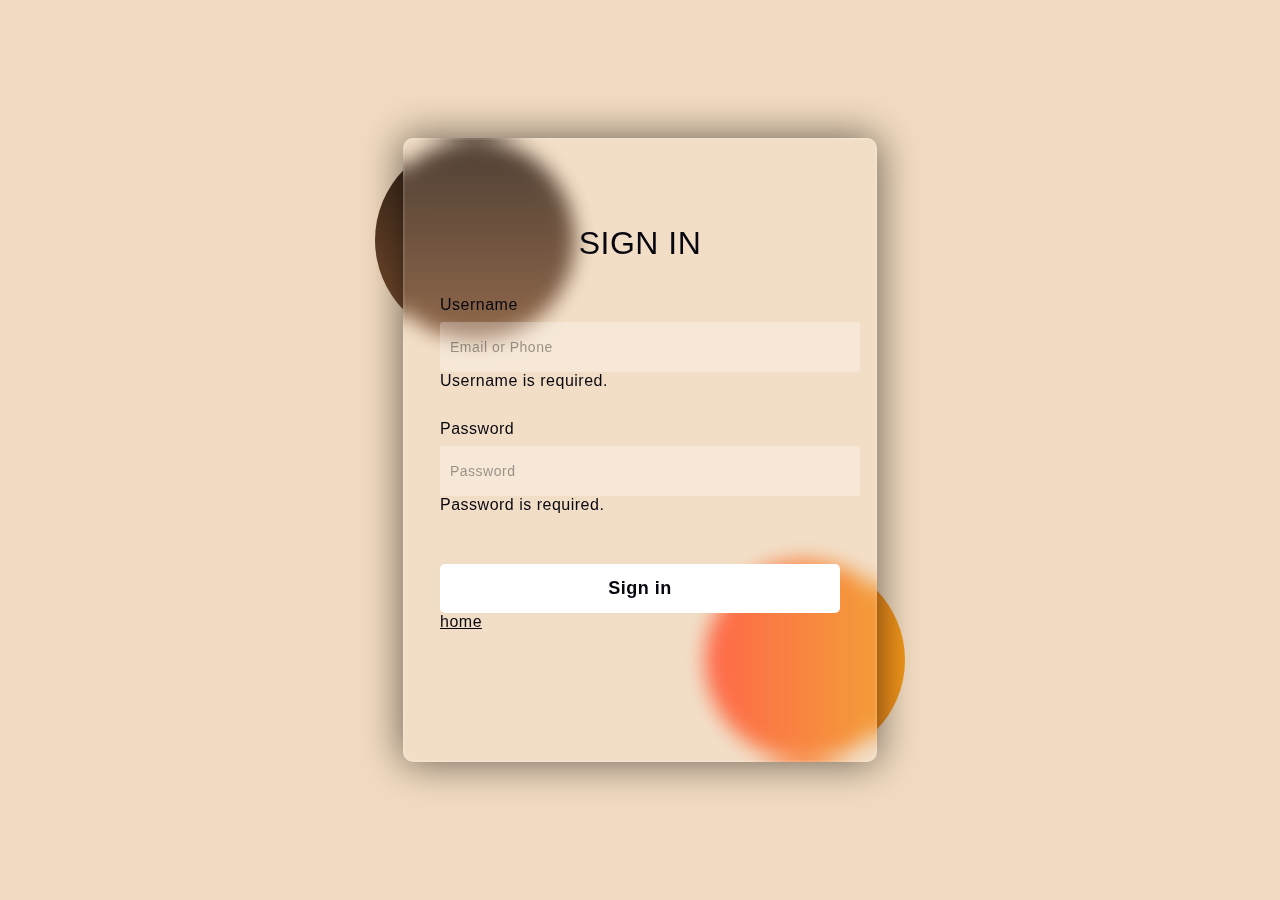
<file: Signin1.html>
<!DOCTYPE html>
<html lang="en">
  <head>
    <!-- Required meta tags -->
    <meta charset="utf-8" />
    <meta name="viewport" content="width=device-width, initial-scale=1" />

    <!-- Bootstrap CSS -->
    <link href="https://cdn.jsdelivr.net/npm/bootstrap@5.0.2/dist/css/bootstrap.min.css" rel="stylesheet" integrity="sha384-EVSTQN3/azprG1Anm3QDgpJLIm9Nao0Yz1ztcQTwFspd3yD65VohhpuuCOmLASjC" crossorigin="anonymous" />
    <!-- my css -->
    <link rel="stylesheet" href="Signin1.css" />
    <title>well coffe | coffee shop</title>
  </head>
  <body>
    <section>
      <div class="container-fluid">
        <div class="row">
          <div class="col-auto">
            <div class="background">
              <div class="shape"></div>
              <div class="shape"></div>
            </div>
            <form class="form needs-validation" novalidate>
              <h3>SIGN IN</h3>
              <label for="username" class="form-label">Username</label>
              <input type="text" class="form-control" placeholder="Email or Phone" id="username" required />
              <div class="invalid-feedback">Username is required.</div>

              <label for="password" class="form-label">Password</label>
              <input type="password" class="form-control" placeholder="Password" id="password" required />
              <div class="invalid-feedback">Password is required.</div>
              <button class="btn" type="submit">Sign in</button>
              <a href="index.html" style="text-align: center">home</a>
            </form>
          </div>
        </div>
      </div>
    </section>
    <script src="https://cdn.jsdelivr.net/npm/bootstrap@5.0.2/dist/js/bootstrap.bundle.min.js" integrity="sha384-MrcW6ZMFYlzcLA8Nl+NtUVF0sA7MsXsP1UyJoMp4YLEuNSfAP+JcXn/tWtIaxVXM" crossorigin="anonymous"></script>
    <script>
      // Example starter JavaScript for disabling form submissions if there are invalid fields
      (() => {
        'use strict';

        // Fetch all the forms we want to apply custom Bootstrap validation styles to
        const forms = document.querySelectorAll('.needs-validation');

        // Loop over them and prevent submission
        Array.from(forms).forEach((form) => {
          form.addEventListener(
            'submit',
            (event) => {
              if (!form.checkValidity()) {
                event.preventDefault();
                event.stopPropagation();
              }

              form.classList.add('was-validated');
            },
            false
          );
        });
      })();
    </script>
  </body>
</html>
</file>
<file: Signin1.css>
body {
  background-color: #f1dabf;
}
.background {
  width: 430px;
  height: 480px;
  position: absolute;
  transform: translate(-50%, -50%);
  left: 50%;
  top: 50%;
}
.background .shape {
  height: 200px;
  width: 200px;
  position: absolute;
  border-radius: 50%;
}
.shape:first-child {
  background: linear-gradient(#362417, #805230);
  left: -50px;
  top: -70px;
}
.shape:last-child {
  background: linear-gradient(to right, #ff512f, #f09819);
  right: -50px;
  bottom: -70px;
}
.form {
  height: 520px;
  width: 400px;
  background-color: rgba(255, 255, 255, 0.13);
  position: absolute;
  transform: translate(-50%, -50%);
  top: 50%;
  left: 50%;
  border-radius: 10px;
  backdrop-filter: blur(10px);
  border: 2px solid rgba(255, 255, 255, 0.1);
  box-shadow: 0 0 40px rgba(7, 7, 7, 0.6);
  padding: 50px 35px;
}
.form * {
  font-family: 'poppins', sans-serif;
  color: #080710;
  letter-spacing: 0.5px;
  outline: none;
  border: none;
}
.form h3 {
  font-size: 32px;
  font-weight: 500;
  line-height: 42px;
  text-align: center;
}
label {
  display: block;
  margin-top: 30px;
  font-size: 16px;
  font-weight: 500;
}
input {
  display: block;
  height: 50px;
  width: 100%;
  background-color: rgba(255, 255, 255, 0.277);
  border-radius: 3px;
  padding: 0 10px;
  margin-top: 8px;
  font-size: 14px;
  font-weight: 300;
}
::placeholder {
  color: #1515156b;
}
.btn {
  margin-top: 50px;
  width: 100%;
  background-color: #ffffff;
  color: #080710;
  padding: 14px 0;
  font-size: 18px;
  font-weight: 600;
  border-radius: 5px;
  cursor: pointer;
  flex: auto;
  justify-content: center;
}
a {
  color: #080710;
  text-align: center;
}
</file>
